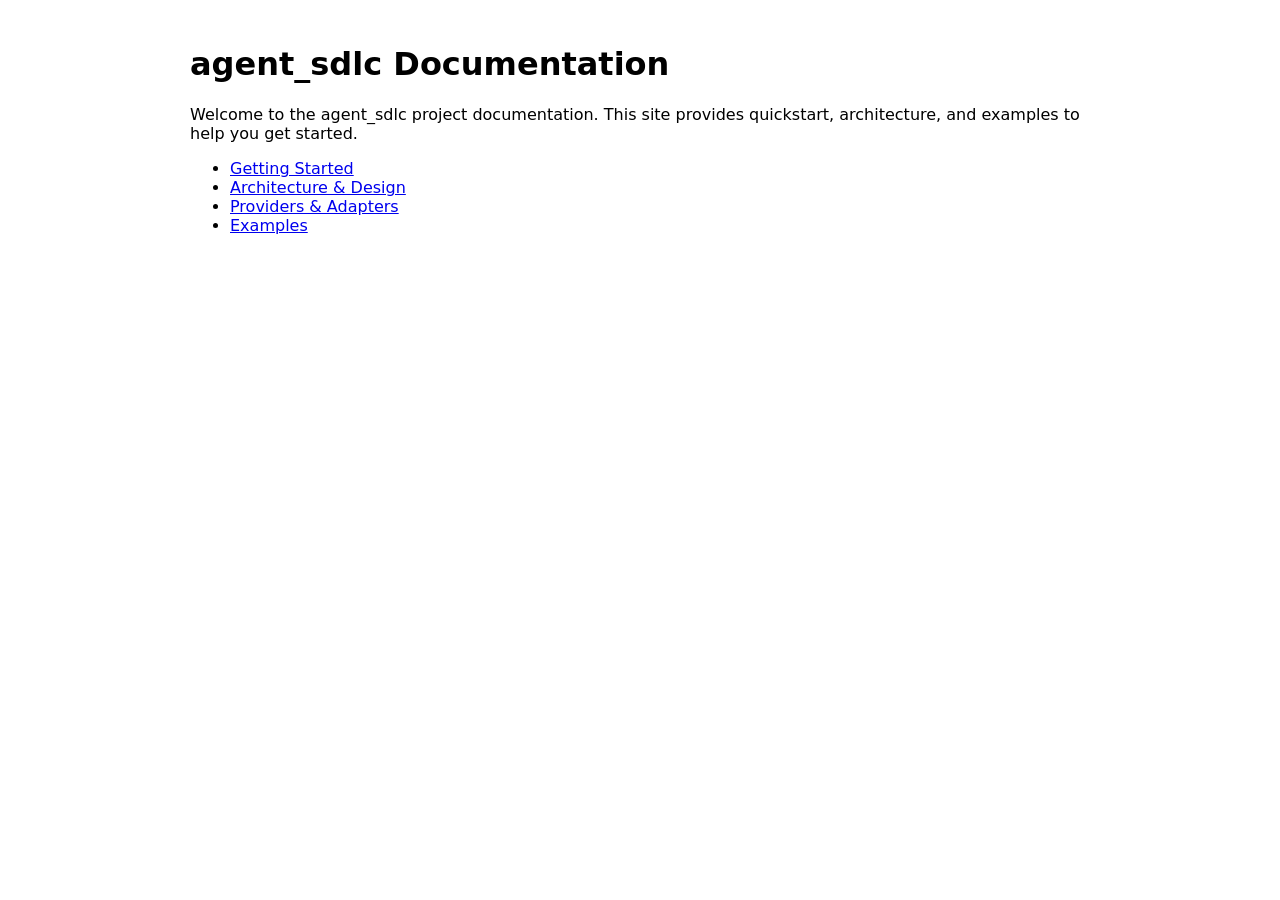
<file: docs/index.html>
<!doctype html>
<html lang="en">
  <head>
    <meta charset="utf-8" />
    <meta name="viewport" content="width=device-width,initial-scale=1" />
    <title>agent_sdlc Documentation</title>
    <link rel="stylesheet" href="_static/style.css" />
  </head>
  <body>
    <main>
      <h1>agent_sdlc Documentation</h1>
      <p>Welcome to the agent_sdlc project documentation. This site provides quickstart, architecture, and examples to help you get started.</p>

      <ul>
        <li><a href="getting-started.html">Getting Started</a></li>
        <li><a href="architecture.html">Architecture &amp; Design</a></li>
        <li><a href="providers.html">Providers &amp; Adapters</a></li>
        <li><a href="examples/index.html">Examples</a></li>
      </ul>
    </main>
  </body>
</html>
</file>
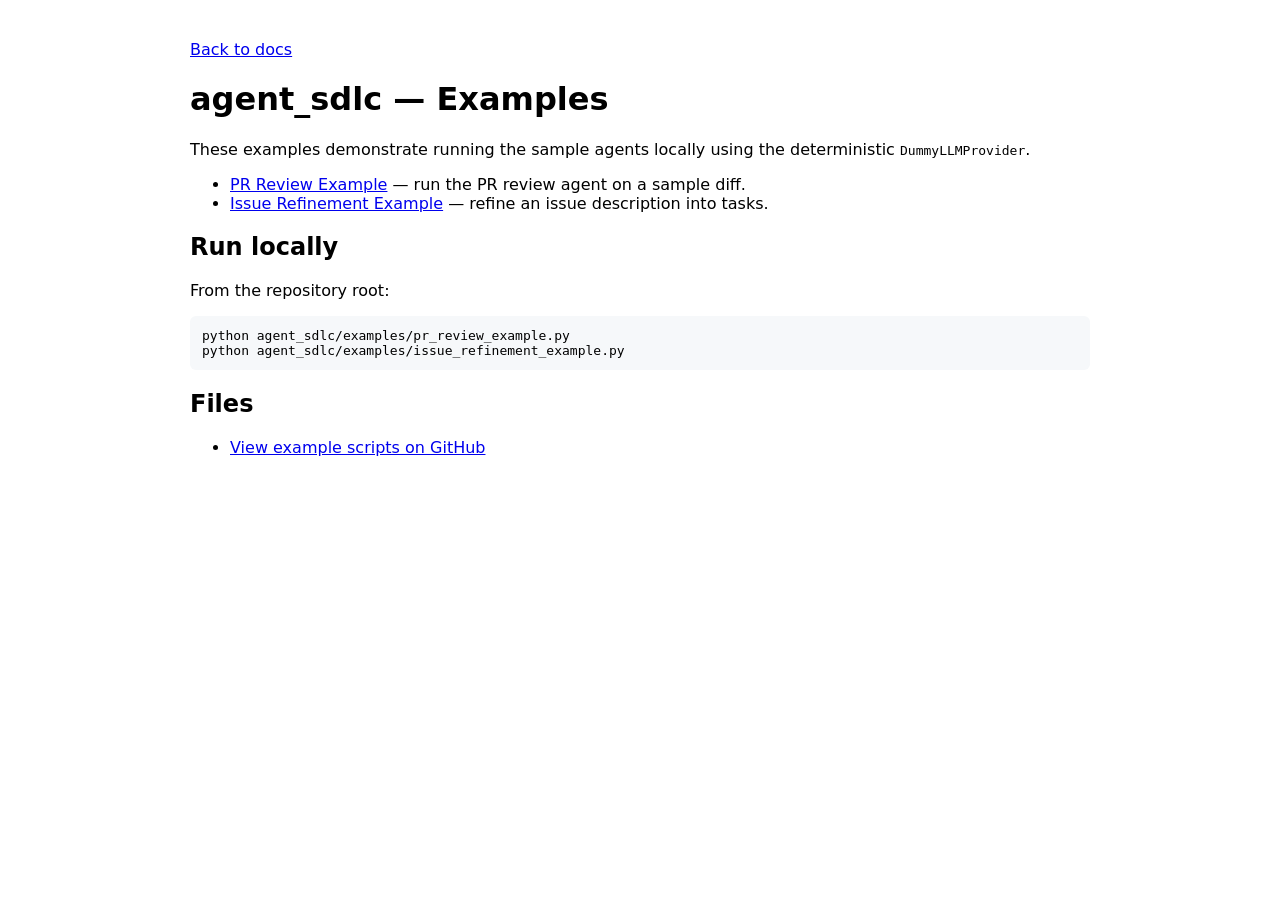
<file: docs/examples/index.html>
<!doctype html>
<html lang="en">
  <head>
    <meta charset="utf-8" />
    <meta name="viewport" content="width=device-width,initial-scale=1" />
    <title>agent_sdlc — Examples</title>
    <link rel="stylesheet" href="../_static/style.css" />
  </head>
  <body>
    <p><a href="../index.html">Back to docs</a></p>
    <h1>agent_sdlc — Examples</h1>
    <p>These examples demonstrate running the sample agents locally using the deterministic <code>DummyLLMProvider</code>.</p>

    <ul>
      <li><a href="pr_review_example.html">PR Review Example</a> — run the PR review agent on a sample diff.</li>
      <li><a href="issue_refinement_example.html">Issue Refinement Example</a> — refine an issue description into tasks.</li>
    </ul>

    <h2>Run locally</h2>
    <p>From the repository root:</p>
    <pre><code>python agent_sdlc/examples/pr_review_example.py
python agent_sdlc/examples/issue_refinement_example.py</code></pre>

    <h2>Files</h2>
    <ul>
      <li><a href="https://github.com/jeisenback/agent_sdlc/tree/main/agent_sdlc/examples" target="_blank" rel="noopener noreferrer">View example scripts on GitHub</a></li>
    </ul>
  </body>
</html>
</file>
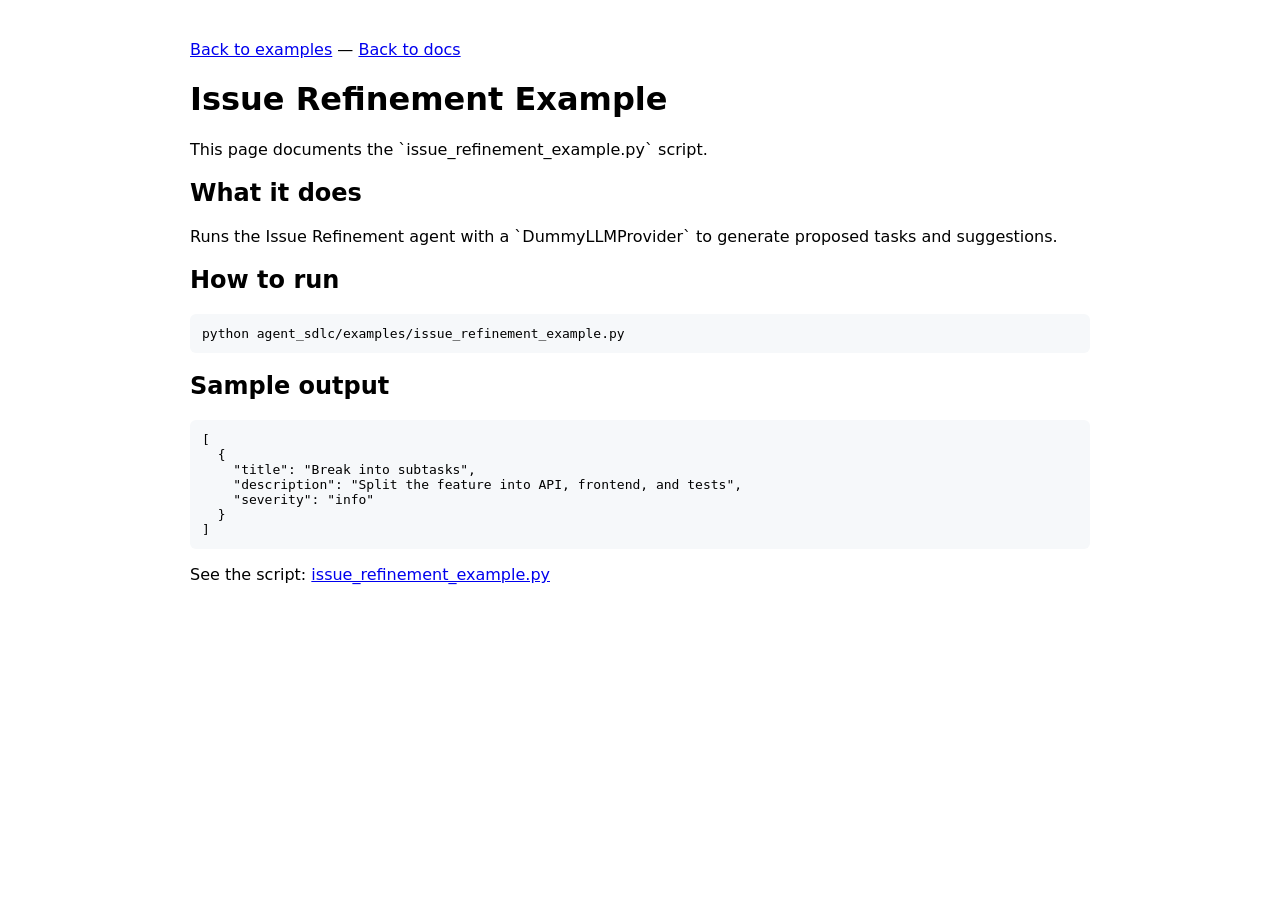
<file: docs/examples/issue_refinement_example.html>
<!doctype html>
<html lang="en">
  <head>
    <meta charset="utf-8" />
    <meta name="viewport" content="width=device-width,initial-scale=1" />
    <title>Issue Refinement Example</title>
    <link rel="stylesheet" href="../_static/style.css" />
  </head>
  <body>
    <p><a href="index.html">Back to examples</a> — <a href="../index.html">Back to docs</a></p>
    <h1>Issue Refinement Example</h1>
    <p>This page documents the `issue_refinement_example.py` script.</p>

    <h2>What it does</h2>
    <p>Runs the Issue Refinement agent with a `DummyLLMProvider` to generate proposed tasks and suggestions.</p>

    <h2>How to run</h2>
    <pre><code>python agent_sdlc/examples/issue_refinement_example.py</code></pre>

    <h2>Sample output</h2>
    <pre><code>[
  {
    "title": "Break into subtasks",
    "description": "Split the feature into API, frontend, and tests",
    "severity": "info"
  }
]</code></pre>

    <p>See the script: <a href="https://github.com/jeisenback/agent_sdlc/blob/main/agent_sdlc/examples/issue_refinement_example.py" target="_blank" rel="noopener noreferrer">issue_refinement_example.py</a></p>
  </body>
</html>
</file>
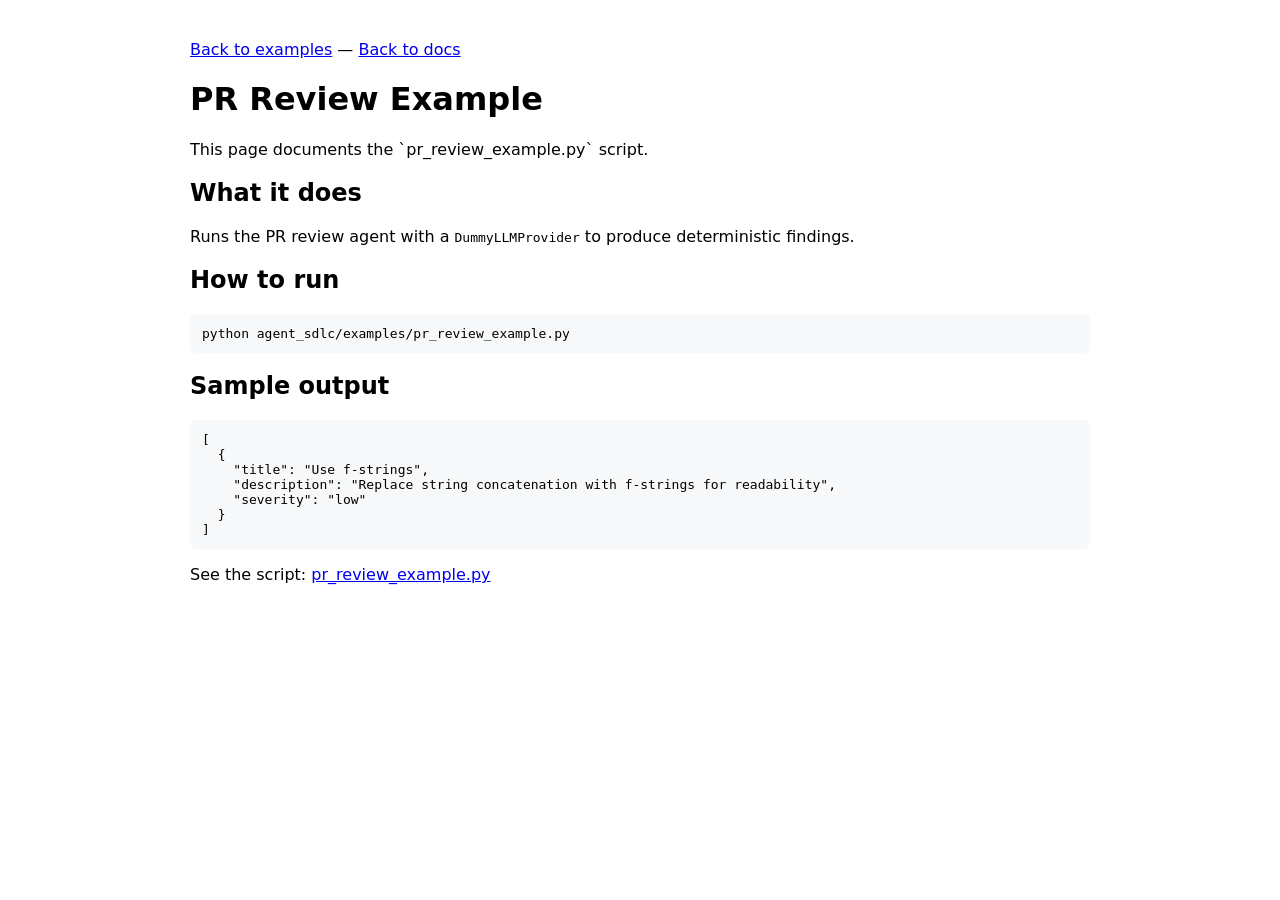
<file: docs/examples/pr_review_example.html>
<!doctype html>
<html lang="en">
  <head>
    <meta charset="utf-8" />
    <meta name="viewport" content="width=device-width,initial-scale=1" />
    <title>PR Review Example</title>
    <link rel="stylesheet" href="../_static/style.css" />
  </head>
  <body>
    <p><a href="index.html">Back to examples</a> — <a href="../index.html">Back to docs</a></p>
    <h1>PR Review Example</h1>
    <p>This page documents the `pr_review_example.py` script.</p>

    <h2>What it does</h2>
    <p>Runs the PR review agent with a <code>DummyLLMProvider</code> to produce deterministic findings.</p>

    <h2>How to run</h2>
    <pre><code>python agent_sdlc/examples/pr_review_example.py</code></pre>

    <h2>Sample output</h2>
    <pre><code>[
  {
    "title": "Use f-strings",
    "description": "Replace string concatenation with f-strings for readability",
    "severity": "low"
  }
]</code></pre>

    <p>See the script: <a href="https://github.com/jeisenback/agent_sdlc/blob/main/agent_sdlc/examples/pr_review_example.py" target="_blank" rel="noopener noreferrer">pr_review_example.py</a></p>
  </body>
</html>
</file>
<file: docs/_static/style.css>
body{font-family:system-ui,Segoe UI,Arial;padding:24px;max-width:900px;margin:auto}
pre{background:#f6f8fa;padding:12px;border-radius:6px;overflow:auto}
</file>
